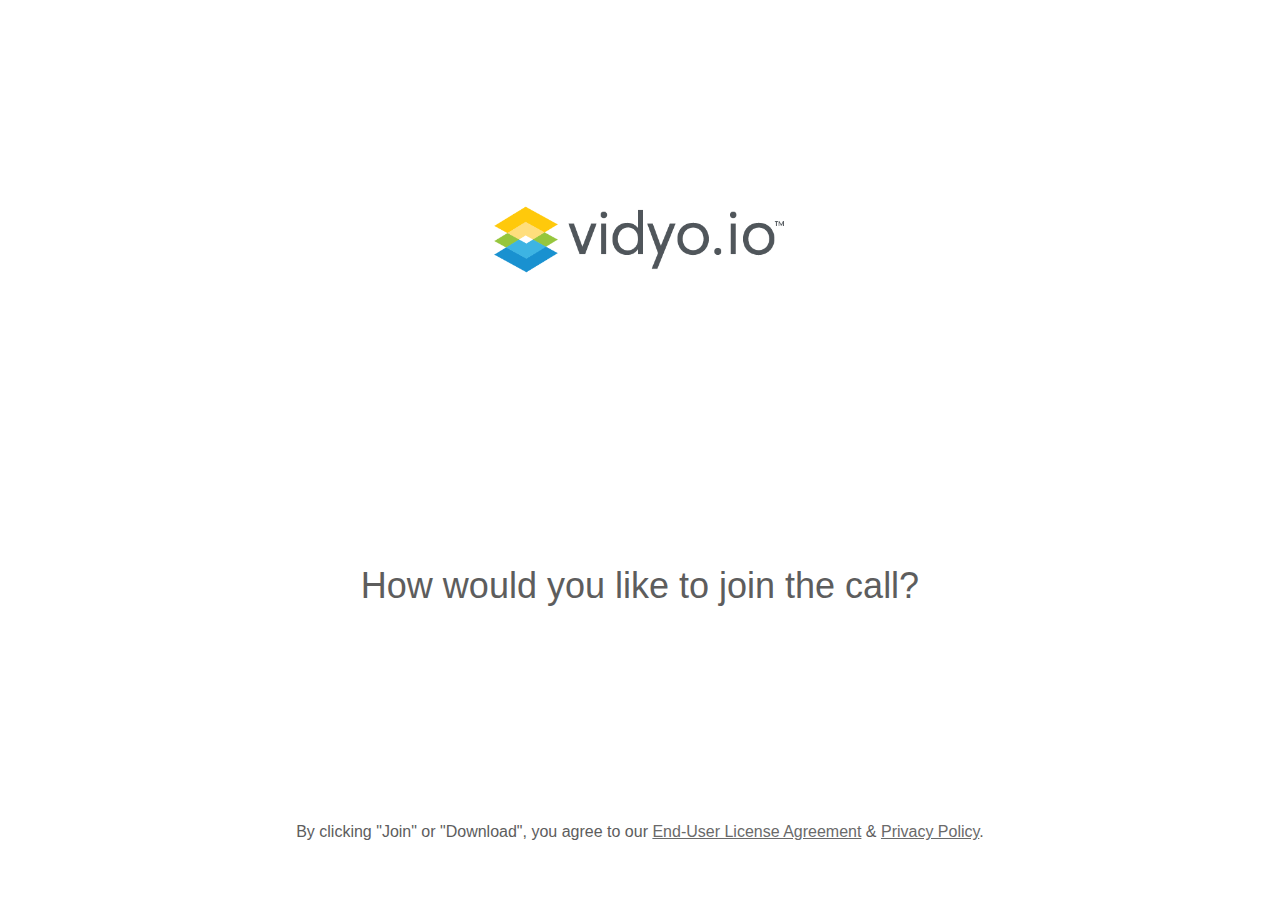
<file: hunter/index.html>
<!DOCTYPE html>
<html>
<head>
	<title>VidyoConnector</title>

	<meta name="viewport" content="width=device-width, initial-scale=1">
	<meta http-equiv="X-UA-Compatible" content="IE=edge" />
	<script>if (typeof module === 'object') {window.module = module; module = undefined;}</script>
	<script src="https://code.jquery.com/jquery-3.1.1.min.js" integrity="sha256-hVVnYaiADRTO2PzUGmuLJr8BLUSjGIZsDYGmIJLv2b8=" crossorigin="anonymous"></script>
	<script>if (window.module) module = window.module;</script>

	<!-- We've provide some simple styling to get you started. -->
	<link   href="VidyoConnector.css" rel="stylesheet" type="text/css" >
  <link href="VidyoTextChat.css" rel="stylesheet" type="text/css" >

	<!-- Here we load the application which knows how to
	invoke the VidyoConnector API. -->
	<script src="VidyoConnector.js"></script>
  <script src="VidyoTextChat.js"></script>
	<script type="text/javascript">
	function onVidyoClientLoaded(status) {
		console.log("Status: " + status.state + "Description: " + status.description);
		switch (status.state) {
			case "READY":    // The library is operating normally
				$("#connectionStatus").html("Ready to Connect");
				$("#helper").addClass("hidden");
				window.VC = new window.VidyoClientLib.VidyoClient('', () => {
          // After the VidyoClient is successfully initialized a global VC object will become available
          // All of the VidyoConnector gui and logic is implemented in VidyoConnector.js
          StartVidyoConnector(VC, window.VCUtils ? window.VCUtils.params.webrtc : 'true');
        });
				break;
			case "RETRYING": // The library operating is temporarily paused
				$("#connectionStatus").html("Temporarily unavailable retrying in " + status.nextTimeout/1000 + " seconds");
				break;
			case "FAILED":   // The library operating has stopped
				ShowFailed(status);
				$("#connectionStatus").html("Failed: " + status.description);
				break;
			case "FAILEDVERSION":   // The library operating has stopped
				UpdateHelperPaths(status);
				ShowFailedVersion(status);
				$("#connectionStatus").html("Failed: " + status.description);
				break;
			case "NOTAVAILABLE": // The library is not available
				UpdateHelperPaths(status);
				$("#connectionStatus").html(status.description);
				break;
		}
		return true; // Return true to reload the plugins if not available
	}
	function UpdateHelperPaths(status) {
		$("#helperPlugInDownload").attr("href", status.downloadPathPlugIn);
		$("#helperAppDownload").attr("href", status.downloadPathApp);
	}
	function ShowFailed(status) {
		var helperText = '';
		 // Display the error
		helperText += '<h2>An error occurred, please reload</h2>';
		helperText += '<p>' + status.description + '</p>';

		$("#helperText").html(helperText);
		$("#failedText").html(helperText);
		$("#failed").removeClass("hidden");
	}
	function ShowFailedVersion(status) {
		var helperText = '';
		 // Display the error
		helperText += '<h4>Please Download a new plugIn and restart the browser</h4>';
		helperText += '<p>' + status.description + '</p>';

		$("#helperText").html(helperText);
	}

	function loadVidyoClientLibrary(webrtc, plugin) {
		// If webrtc, then set webrtcLogLevel
		var webrtcLogLevel = "";
		if (webrtc) {
			// Set the WebRTC log level to either: 'info' (default), 'error', or 'none'
			webrtcLogLevel = '&webrtcLogLevel=info';
		}
		//We need to ensure we're loading the VidyoClient library and listening for the callback.
		var script = document.createElement('script');
		script.type = 'text/javascript';
		script.src = 'https://static.vidyo.io/latest/javascript/VidyoClient/VidyoClient.js?onload=onVidyoClientLoaded&webrtc=' + webrtc + '&plugin=' + plugin + webrtcLogLevel;
		document.getElementsByTagName('head')[0].appendChild(script);
	}

 	function loadNativeScipWebRTCVidyoClientLibrary() {
		// Assumes that this file is hosted in the Hookflash build environment
		// TODO: update path
		var script = document.createElement('script');
		script.type = 'text/javascript';
		script.src = '../latest_build/VidyoClient.js';
        script.onload = function() {
          onVidyoClientLoaded({ state: 'READY', description: 'Native SCIP + WebRTC' });
        };
		document.getElementsByTagName('head')[0].appendChild(script);
		var style = document.createElement('link');
		style.rel = 'stylesheet';
		style.type = 'text/css';
		style.href = '../latest_build/VidyoClient.css';
		document.getElementsByTagName('head')[0].appendChild(style);
	}

	function loadWebRTCControlPanel() {
        let style = document.createElement('link');
        style.rel = 'stylesheet';
        style.type = 'text/css';
        style.href = './WCtrlPanel.css';
        document.querySelector('head').appendChild(style);
        let script = document.createElement('script');
        script.type = 'text/javascript';
        script.src = './WCtrlPanel.js';
        document.querySelector('head').appendChild(script);
    }

	function joinViaBrowser() {
		$("#helperText").html("Loading...");
		$("#helperPicker").addClass("hidden");
		loadVidyoClientLibrary(true, false);
	}

	function joinViaPlugIn() {
		$("#helperText").html("Don't have the PlugIn?");
		$("#helperPicker").addClass("hidden");
		$("#helperPlugIn").removeClass("hidden");
		loadVidyoClientLibrary(false, true);
	}

	function joinViaElectron() {
		$("#helperText").html("Electron...");
		$("#helperPicker").addClass("hidden");
		loadVidyoClientLibrary(false, true);
	}

	function joinViaApp() {
		$("#helperText").html("Don't have the app?");
		$("#helperPicker").addClass("hidden");
		$("#helperApp").removeClass("hidden");
		var protocolHandlerLink = 'vidyoconnector://' + window.location.search;
		/* launch */
		$("#helperAppLoader").attr('src', protocolHandlerLink);
		loadVidyoClientLibrary(false, false);
	}

	function joinViaOtherApp() {
		$("#helperText").html("Don't have the app?");
		$("#helperPicker").addClass("hidden");
		$("#helperOtherApp").removeClass("hidden");
		var protocolHandlerLink = 'vidyoconnector://' + window.location.search;
		/* launch */
		$("#helperOtherAppLoader").attr('src', protocolHandlerLink);
		loadVidyoClientLibrary(false, false);
	}

 	function joinViaNativeScipWebRTCApp() {
		let alink = document.getElementById('joinBtn');
		let imgClickJoin = document.getElementById('imgClickJoin');
		alink.classList.add('not-active');
		alink.removeAttribute("href");
		imgClickJoin.removeAttribute("onclick");
		alink.innerHTML = '<div class="loader"></div>';
		loadNativeScipWebRTCVidyoClientLibrary();
		loadWebRTCControlPanel();
	}

	function loadHelperOptions() {
		var userAgent = navigator.userAgent || navigator.vendor || window.opera;
		// Opera 8.0+
		var isOpera = (userAgent.indexOf("Opera") || userAgent.indexOf('OPR')) != -1 ;
		// Firefox
		var isFirefox = userAgent.indexOf("Firefox") != -1;
		// Chrome 1+
		var isChrome = userAgent.indexOf("Chrome") != -1;
		// Safari
		var isSafari = !isChrome && userAgent.indexOf("Safari") != -1;
		// AppleWebKit
		var isAppleWebKit = !isSafari && !isChrome && userAgent.indexOf("AppleWebKit") != -1;
		// Internet Explorer 6-11
		var isIE = (userAgent.indexOf("MSIE") != -1 ) || (!!document.documentMode == true );
		// Edge 20+
		var isEdge = !isIE && !!window.StyleMedia;
		// Check if Mac
		var isMac = navigator.platform.indexOf('Mac') > -1;
		// Check if Windows
		var isWin = navigator.platform.indexOf('Win') > -1;
		// Check if Linux
		var isLinux = navigator.platform.indexOf('Linux') > -1;
		// Check if Android
		var isAndroid = userAgent.indexOf("android") > -1;

		if (!isMac && !isWin && !isLinux) {
			/* Mobile App*/
			if (isAndroid) {
				$("#joinViaApp").removeClass("hidden");
			} else {
				$("#joinViaOtherApp").removeClass("hidden");
			}
			if (isChrome || isSafari) {
				/* Supports WebRTC */
				$("#joinViaBrowser").removeClass("hidden");

				// Native Xmpp WebRTC client only supports Chrome and Safari currently
				$("#joinViaBrowserNativeXmppWebRTC").removeClass("hidden");
			}
		} else {
			/* Desktop App */
			$("#joinViaApp").removeClass("hidden");

			if (isChrome || isFirefox) {
				/* Supports WebRTC */
				$("#joinViaBrowser").removeClass("hidden");
			}

 			if (isChrome || isSafari || isFirefox) {
				// Native Xmpp WebRTC client only supports Chrome currently
				$("#joinViaBrowserNativeXmppWebRTC").removeClass("hidden");
			}

			if (isSafari || isFirefox || (isAppleWebKit && isMac) || (isIE && !isEdge)) {
				/* Supports Plugins */
				$("#joinViaPlugIn").removeClass("hidden");
			}
		}

		if(isSafari) {
		  $("#enableUnifiedPlanCbx").addClass('hidden');
      $("#windowSharesContainer").addClass('hidden');
      $("#monitorSharesContainer").addClass('hidden');
    } else {
      $("#windowSharesSafari").addClass('hidden');
      $("#monitorSharesSafari").addClass('hidden');
    }
	}

	// Runs when the page loads
	$(function() {
		var connectorType = getUrlParameterByName("connectorType");
		var isElectron = (typeof process === 'object') && process.versions && (process.versions.electron !== undefined);
		if (connectorType == "app") {
			joinViaApp();
		} else if (connectorType == "browser") {
			joinViaBrowser();
		} else if (connectorType == "plugin") {
			joinViaPlugIn();
		} else if (connectorType == "other") {
			joinViaOtherApp();
		} else {
			if (isElectron) {
				joinViaElectron();
			} else {
				loadHelperOptions();
			}
		}
	});

	</script>
</head>

<!-- We execute the VidyoConnectorApp library on page load
to hook up all of the events to elements. -->
<body id="vidyoConnector">
		<div id="log-popup">
				<!-- Modal content -->
				<div class="popup-content">
					<span class="close">&times;</span>
					<table id="log-table">
						<tr id="levels">
							<th>
								<label class="container">Enable all
									<input type="checkbox" value="all" id="enable-all">
									<span class="checkmark"></span>
								</label>
							</th>
						</tr>
					</table>
				</div>
			</div>
	<!-- This button toggles the visibility of the options. -->
	<button id="optionsVisibilityButton" title="Toggle Options" class="optionsVisibiliyButtonElements hideOptions hidden"></button>

	<div id="options" class="vidyo-hide-options">
		<img class="logo" src="Images/VidyoIcon.png"/>

		<form>
		<div id="optionsParameters">
		<p>
			<!-- The host of our backend service. -->
			<label>Host</label>
			<input type="text" id="host" value="forum360.platform.vidyo.io">
		</p>
		<p>
			<!-- The Hunter portal room's roomKey. -->
			<label>Room Key</label>
			<input type="text" id="roomKey" placeholder="room-key" value="FZiArmRyvD">
		</p>
		<p class="hidden">
			<!-- A token that is derived from the deveoper key assigned to your account which will allow access for this particular instance.
			The token will contain its expiration date and the user ID.
			For more information visit the developer section of http://vidyo.io -->
			<label>Token</label>
			<input type="text" id="token" placeholder="token" value="">
		</p>
		<p>
			<!-- This is the display name that other users will see.
			-->
			<label for="displayName">Display Name</label>
			<input id="displayName" type="text" placeholder="Display Name" value="webRTC Guest">
		</p>
		<p>
			<!-- This is the display name that other users will see.
			-->
			<label for="loggerURL">Logger Url</label>
			<input id="loggerURL" type="text" placeholder="Logger Url">
		</p>
		<p>
			<label for="roomPin">roomPin</label>
			<input id="roomPin" type="text" placeholder="roomPin" value="1234567">
		</p>
		<p class="hidden">
			<!-- This is the "room" or "space" to which you're connecting
			the user. Other users who join this same Resource will be able to see and hear each other.
			-->
			<label for="resourceId">Resource ID</label>
			<input id="resourceId" type="text" placeholder="Conference Reference" value="">
		</p>
		</div>
		<p>
			<!-- On page load, this input is filled with a list of all the available cameras on the user's system. -->
			<label for="cameras">Camera</label>
			<select id="cameras">
				<option value='0'>None</option>
			</select>
		</p>
		<p>
			<!-- On page load, this input is filled with a list of all the available microphones on the user's system. -->
			<label for="microphones">Microphone</label>
			<select id="microphones">
				<option value='0'>None</option>
			</select>
		</p>
		<p>
			<!-- On page load, this input is filled with a list of all the available microphones on the user's system. -->
			<label for="speakers">Speaker</label>
			<select id="speakers">
				<option value='0'>None</option>
			</select>
		</p>
		<p>
			<!-- On page load, this input is filled with a list of all the available cameras on the user's system. -->
			<label for="cameraShare">Camera Share</label>
			<select id="cameraShare">
				<option value='0'>None</option>
			</select>
		</p>
		<p id="monitorShareParagraph">
			<!-- On page load, this input is filled with a list of all the available monitor shares on the user's system. -->
			<label for="monitorShares">Monitor Share</label>
      <span id="monitorSharesContainer">
        <select id="monitorShares">
          <option value='0'>None</option>
        </select>
      </span>
      <span id="monitorSharesSafari" class="monitorSharesSafari"><button id="monitorSharesButtonNone">None</button></span>
		</p>
		<p>
			<!-- On page load, this input is filled with a list of all the available window shares on the user's system. -->
      <label for="windowShares">Window Share</label>
      <span id="windowSharesContainer">
        <select id="windowShares">
          <option value='0'>None</option>
        </select>
      </span>
      <span id="windowSharesSafari" class="windowSharesSafari"><button id="windowSharesButtonNone">None</button></span>
		</p>
		<p>
			<label for="extData">ExtData</label>
			<input id="extData" type="text" placeholder="ExtData">
		</p>
		<p>
			<label for="extDataType">ExtDataType</label>
			<input id="extDataType" type="text" placeholder="ExtDataType">
		</p>
		<fieldset id="advancedSettings" class="hiddenPermanent">
			<legend>Advanced Settings</legend>
			<p>
				<div id="showLogs">Show Log Levels</div>
			</p>
			<p>
				<label for="advanced-disableStats">Disable Stats (reconnect)</label>
				<input type="checkbox" id="advanced-disableStats">
			</p>
			<p>
				<label for="advanced-enableSimulcast">Enable Simulcast</label>
				<input type="checkbox" id="advanced-enableSimulcast">
			</p>
			<p>
				<label for="advanced-enableTransportCc">Enable Transport CC</label>
				<input type="checkbox" id="advanced-enableTransportCc">
			</p>
			<p id="enableUnifiedPlanCbx">
				<label for="advanced-enableUnifiedPlan">Enable UnifiedPlan</label>
				<input type="checkbox" id="advanced-enableUnifiedPlan">
			</p>
			<p>
				<label for="advanced-showStatisticsOverlay">Show Statistics Overlay</label>
				<input type="checkbox" id="advanced-showStatisticsOverlay">
			</p>
			<p>
				<label for="advanced-enableAudioOnlyMode">Enable Audio-Only mode</label>
				<input type="checkbox" id="advanced-enableAudioOnlyMode">
			</p>
			<p>
				<label for="advanced-enableAutoReconnect">Enable Auto-Reconnect</label>
				<input type="checkbox" id="advanced-enableAutoReconnect">
			</p>
			<p>
				<label for="advanced-maxReconnectAttempts">Max Reconnect Attempts</label>
				<input type="number" id="advanced-maxReconnectAttempts">
			</p>
			<p>
				<label for="advanced-reconnectBackoff">Reconnect Backoff</label>
				<input type="number" id="advanced-reconnectBackoff">
			</p>
			<p>
				<ul class="apiLogger">
					<li>
						<div>Enable API logging</div>
						<ul>
							<li>
								<p>
									<label for="advanced-loggingSimpleAPIMethods">Simple API logging</label>
									<input type="checkbox" id="advanced-loggingSimpleAPIMethods">
								</p>
							</li>
							<li>
								<p>
									<label for="advanced-loggingVidyoConnectorAPI">VidyoConnector API logging</label>
									<input type="checkbox" id="advanced-loggingVidyoConnectorAPI">
								</p>
							</li>
						</ul>
					</li>
				</ul>
			</p>
			<p>
				<label for="advanced-participantLimit">Participant Limit</label>
				<input type="number" id="advanced-participantLimit">
			</p>
		</fieldset>
		</form>
		<div id="messages">
			<!-- All Vidyo-related messages will be inserted into these spans. -->
			<span id="error"></span>
			<span id="message"></span>
		</div>
	</div>
	<!-- This is the div into which the Vidyo component will be inserted. -->
	<div id="renderer" class="rendererWithOptions pluginOverlay hidden rendererWithoutChat">
	</div>
	<div id="toolbarLeft" class="toolbar">
		<span id="participantStatus"></span>
	</div>
	<div id="toolbarCenter" class="toolbar">
		<div>
			<!-- This button toggles the camera privacy on or off. -->
			<div id="webcasting" title="Webcasting" class="toolbarButton"></div>
			<div id="recorder" title="Record Status" class="toolbarButton"></div>
			<button id="cameraButton" title="Camera Privacy" class="toolbarButton cameraOn tooltip"><span class="hidden tooltiptext"></span></button>

			<!-- This button joins and leaves the conference. -->
			<button id="joinLeaveButton" title="Join Conference" class="toolbarButton callStart"></button>

			<!-- This button mutes and unmutes the users' microphone. -->
			<button id="microphoneButton" title="Microphone Privacy" class="toolbarButton microphoneOn tooltip"><span class="hidden tooltiptext"></span></button>
			<!-- This button turns on/off the users' speaker. -->
			<button id="speakerButton" title="Speaker Privacy" class="toolbarButton speakerOn"></button>
      <!-- This button toggles the chat window. -->
      <button id="chatButton" title="Toggle Chat" class="notification toolbarButton chaticon">
        <span class="badge hidden" id="new-message-notification"></span>
      </button>
		</div>
	</div>
	<div id="toolbarRight" class="toolbar">
		<span id="connectionStatus">Initializing</span>
		<span id="clientVersion"></span>
	</div>
	<div id="helper">
		<table>
		<tr>
			<td><img class="logo" src="Images/VidyoIO-LogoHorizontal-Dark@2x.png"/></td>
		</tr>
		<tr>
			<td id="helperText">How would you like to join the call?</td>
		</tr>
		<tr id="helperPicker">
			<td >
				<table>
				<tr>
					<td id="joinViaBrowserNativeXmppWebRTC" class="hidden">
						<div class="helperHeader">
							<img src="Images/web.svg" onclick="javascript:joinViaNativeScipWebRTCApp()" id="imgClickJoin"/>
						</div>
						<ul>
							<li class="helperCheck"><img src="Images/checkmark.svg" />&nbsp;&nbsp; Join the call immediately
							</li>
							<li class="helperCheck"><img src="Images/checkmark.svg" />&nbsp;&nbsp; No downloads or installations
							</li>
							<li class="helperCheck"><img src="Images/checkmark.svg" />&nbsp;&nbsp; Best quality
							</li>
						</ul>
						<div class="helperFooter">
							<a href="javascript:joinViaNativeScipWebRTCApp()" id="joinBtn">Join via the browser</a>
						</div>
					</td>
					<td id="joinViaPlugIn" class="hidden">
						<div class="helperHeader">
							<img src="Images/download.svg" onclick="javascript:joinViaPlugIn()"/>
						</div>
						<ul>
							<li class="helperCheck"><img src="Images/checkmark.svg"/>&nbsp;&nbsp;
								Join meetings right from the browser
							</li>
							<li class="helperCheck"><img src="Images/checkmark.svg"/>&nbsp;&nbsp;
								Share seamlessly without extensions
							</li>
							<li class="helperCheck"><img src="Images/checkmark.svg"/>&nbsp;&nbsp;
								Best quality
							</li>
						</ul>
						<div class="helperFooter">
							<a href="javascript:joinViaPlugIn()">Join via the plugin</a>
						</div>
					</td>
					<td id="joinViaApp" class="hidden">
						<div class="helperHeader">
							<img src="Images/desktop.svg" onclick="javascript:joinViaApp()"/>
						</div>
						<ul>
							<li class="helperCheck"><img src="Images/checkmark.svg"/>&nbsp;&nbsp;
								Join meetings faster with fewer clicks
							</li>
							<li class="helperCheck"><img src="Images/checkmark.svg"/>&nbsp;&nbsp;
								Share seamlessly without extensions
							</li>
							<li class="helperCheck"><img src="Images/checkmark.svg"/>&nbsp;&nbsp;
								Best quality
							</li>
						</ul>
						<div class="helperFooter">
							<a href="javascript:joinViaApp()">Join via the app</a>
						</div>
                    </td>
					<td id="joinViaOtherApp" class="hidden">
						<div class="helperHeader">
							<img src="Images/download.svg" onclick="javascript:joinViaOtherApp()"/>
						</div>
						<ul>
							<li class="helperCheck"><img src="Images/checkmark.svg"/>&nbsp;&nbsp;
								Join from any device
							</li>
							<li class="helperCheck"><img src="Images/checkmark.svg"/>&nbsp;&nbsp;
								Best quality
							</li>
						</ul>
						<div class="helperFooter">
							<a href="javascript:joinViaOtherApp()">Join via the app</a>
						</div>
                    </td>
				</tr>
				</table>
			</td>
		</tr>
		<tr id="helperPlugIn" class="hidden">
			<td>
				<div class="helperHeader">
					<img src="Images/download.svg" onclick="javascript:joinViaBrowser()"/>
				</div>
				<ul>
					<li class="helperCheck"><img src="Images/checkmark.svg"/>&nbsp;&nbsp;
						Download and install it now
					</li>
					<li class="helperCheck"><img src="Images/checkmark.svg"/>&nbsp;&nbsp;
						The plugin will launch automatically once installed
					</li>
				</ul>
				<div class="helperFooter">
					<a id="helperPlugInDownload" href="">Download</a>
				</div>
			</td>
		</tr>
		<tr id="helperApp" class="hidden">
			<td>
				<div class="helperHeader">
					<img src="Images/download.svg" onclick="javascript:joinViaApp()"/>
				</div>
				<div><iframe id="helperAppLoader" src="" class="hidden"></iframe></div>
				<ul>
					<li class="helperCheck"><img src="Images/checkmark.svg"/>&nbsp;&nbsp;
						Download and install it now
					</li>
					<li class="helperCheck"><img src="Images/checkmark.svg"/>&nbsp;&nbsp;
						Launch once installed
					</li>
				</ul>
				<div class="helperFooter">
					<a id="helperAppDownload" href="">Download</a>
					<a href="javascript:joinViaApp()">Launch</a>
				</div>
			</td>
		</tr>
		<tr id="helperOtherApp" class="hidden">
			<td>
				<div class="helperHeader">
					<img src="Images/download.svg" onclick="javascript:joinViaOtherApp()"/>
				</div>
				<div><iframe id="helperOtherAppLoader" src="" class="hidden"></iframe></div>
				<ul>
					<li class="helperCheck"><img src="Images/checkmark.svg"/>&nbsp;&nbsp;
						Build and install from the SDK
					</li>
					<li class="helperCheck"><img src="Images/checkmark.svg"/>&nbsp;&nbsp;
						Launch once installed
					</li>
				</ul>
				<div class="helperFooter">
					<a href="javascript:joinViaOtherApp()">Launch</a>
				</div>
			</td>
		</tr>
		<tr>
			<td>
				<div id="downloadContainerLegal">
					By clicking &quot;Join&quot; or &quot;Download&quot;, you agree to our <a target="_blank" style="color: #6a6a6a;" href="http://www.vidyo.com/eula/">End-User License Agreement</a> & <a target="_blank" style="color: #6a6a6a;" href="http://www.vidyo.com/privacy-policy/">Privacy Policy</a>.
				</div>
        	</td>
		</tr>
		</table>
	</div>
	<div id="failed" class="hidden">
		<table>
		<tr>
			<td><img class="logo" src="Images/VidyoIcon.png"/></td>
		</tr>
		<tr>
			<td id="failedText">Error</td>
		</tr>
		</table>
	</div>
  <div class="chat-popup" id="myForm">
    <button id="chatTabButton" class="tablink">Chat</button>
    <button id="participantTabButton" class="tablink participantTabLink">Participants</button>
	<div class="tabcontent", id="participantTab">
      <table id="participantTable" class="ParticipantTable">
      </table>
    </div>
    <div class="tabcontent" id="chatTab">
      <div class="message-container" id="message-box">
      </div>
      <form onsubmit="return false;" id="messagingForm" class="form-container">
        <textarea placeholder="Type message.." name="msg" id="msg" required></textarea>
        <button type="submit" class="btn">Send</button>
      </form>
    </div>
  </div>
</body>
</html>
</file>
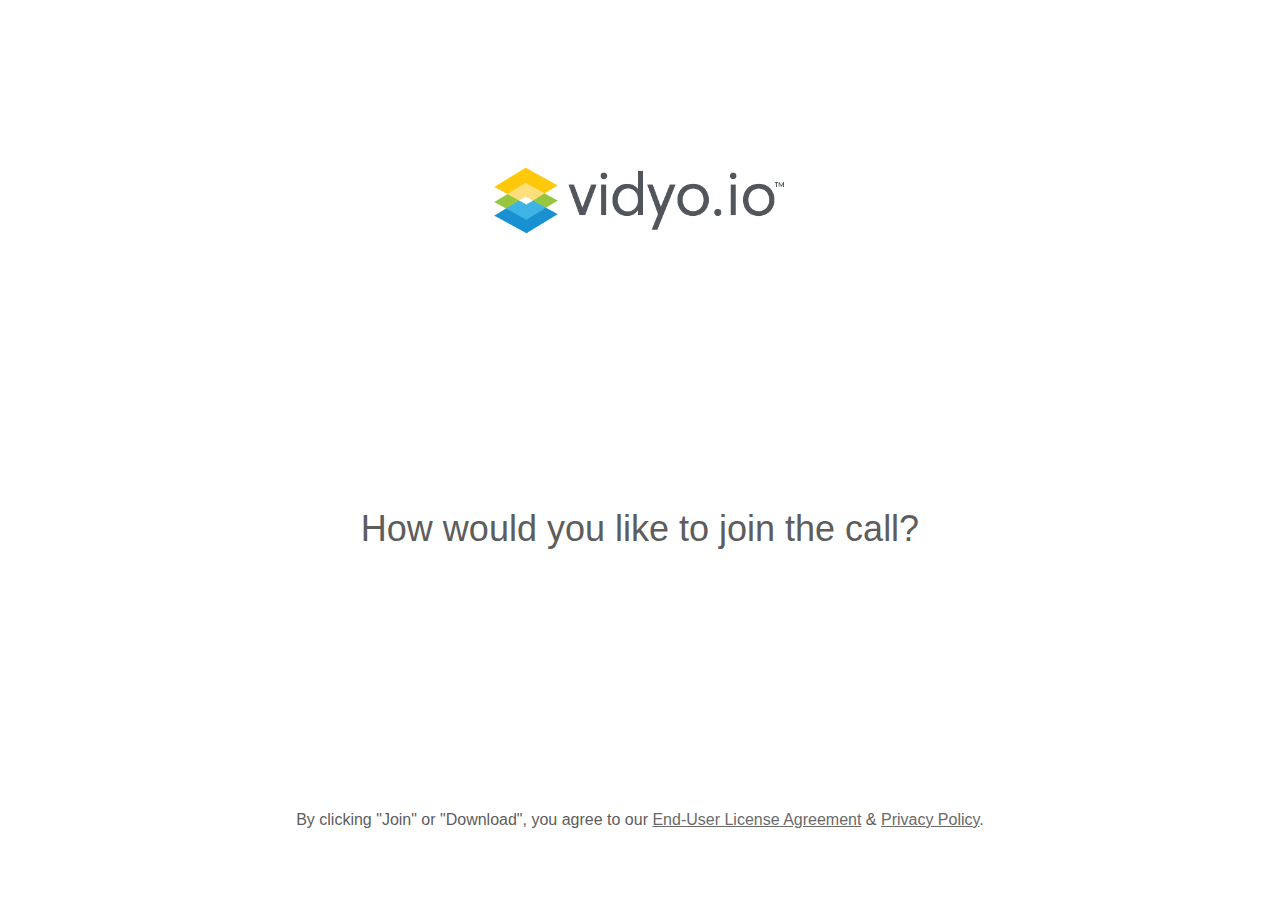
<file: hunter/customLayout.html>
<!DOCTYPE html>
<html>
<head>
	<title>VidyoConnectorCustomLayout</title>

	<meta name="viewport" content="width=device-width, initial-scale=1">
	<meta http-equiv="X-UA-Compatible" content="IE=edge" />
	<script>if (typeof module === 'object') {window.module = module; module = undefined;}</script>
	<script src="https://code.jquery.com/jquery-3.1.1.min.js" integrity="sha256-hVVnYaiADRTO2PzUGmuLJr8BLUSjGIZsDYGmIJLv2b8=" crossorigin="anonymous"></script>
	<script>if (window.module) module = window.module;</script>

	<!-- We've provide some simple styling to get you started. -->
	<link   href="VidyoConnectorCustomLayout.css" rel="stylesheet" type="text/css" >

	<!-- Here we load the application which knows how to
	invoke the VidyoConnector API. -->
	<script src="VidyoConnectorCustomLayout.js"></script>
	<script type="text/javascript">
	function onVidyoClientLoaded(status) {
		console.log("Status: " + status.state + "Description: " + status.description);
		switch (status.state) {
			case "READY":    // The library is operating normally
				$("#connectionStatus").html("Ready to Connect");
				$("#helper").addClass("hidden");
				// After the VidyoClient is successfully initialized a global VC object will become available
                // All of the VidyoConnector gui and logic is implemented in VidyoConnectorCustomLayout.js
                window.VC = new window.VidyoClientLib.VidyoClient('', () => {
                  // After the VidyoClient is successfully initialized a global VC object will become available
                  // All of the VidyoConnector gui and logic is implemented in VidyoConnector.js
                  StartVidyoConnector(VC, window.VCUtils ? window.VCUtils.params.webrtc : 'true');
                });
				break;
			case "RETRYING": // The library operating is temporarily paused
				$("#connectionStatus").html("Temporarily unavailable retrying in " + status.nextTimeout/1000 + " seconds");
				break;
			case "FAILED":   // The library operating has stopped
				ShowFailed(status);
				$("#connectionStatus").html("Failed: " + status.description);
				break;
			case "FAILEDVERSION":   // The library operating has stopped
				UpdateHelperPaths(status);
				ShowFailedVersion(status);
				$("#connectionStatus").html("Failed: " + status.description);
				break;
			case "NOTAVAILABLE": // The library is not available
				UpdateHelperPaths(status);
				$("#connectionStatus").html(status.description);
				break;
		}
		return true; // Return true to reload the plugins if not available
	}
	function UpdateHelperPaths(status) {
		$("#helperPlugInDownload").attr("href", status.downloadPathPlugIn);
		$("#helperAppDownload").attr("href", status.downloadPathApp);
	}
	function ShowFailed(status) {
		var helperText = '';
		 // Display the error
		helperText += '<h2>An error occurred, please reload</h2>';
		helperText += '<p>' + status.description + '</p>';

		$("#helperText").html(helperText);
		$("#failedText").html(helperText);
		$("#failed").removeClass("hidden");
	}
	function ShowFailedVersion(status) {
		var helperText = '';
		 // Display the error
		helperText += '<h4>Please Download a new plugIn and restart the browser</h4>';
		helperText += '<p>' + status.description + '</p>';

		$("#helperText").html(helperText);
	}

	function loadVidyoClientLibrary(webrtc, plugin) {
		// If webrtc, then set webrtcLogLevel
		var webrtcLogLevel = "";
		if (webrtc) {
			// Set the WebRTC log level to either: 'info' (default), 'error', or 'none'
			webrtcLogLevel = '&webrtcLogLevel=info';
		}

		//We need to ensure we're loading the VidyoClient library and listening for the callback.
		var script = document.createElement('script');
		script.type = 'text/javascript';
		script.src = 'https://static.vidyo.io/4.1.15.7/javascript/VidyoClient/VidyoClient.js?onload=onVidyoClientLoaded&webrtc=' + webrtc + '&plugin=' + plugin + webrtcLogLevel;
		document.getElementsByTagName('head')[0].appendChild(script);
	}

	function loadNativeXmppWebRTCVidyoClientLibrary() {
		// Assumes that this file is hosted in the Hookflash build environment
		// TODO: update path
		var script = document.createElement('script');
		script.type = 'text/javascript';
		script.src = '../latest_build/VidyoClient.js';
        script.onload = function() {
          onVidyoClientLoaded({ state: 'READY', description: 'Native XMPP + WebRTC' });
        };
		document.getElementsByTagName('head')[0].appendChild(script);
		var style = document.createElement('link');
		style.rel = 'stylesheet';
		style.type = 'text/css';
		style.href = '../latest_build/VidyoClient.css';
		document.getElementsByTagName('head')[0].appendChild(style);
	}

	function joinViaBrowser() {
		$("#helperText").html("Loading...");
		$("#helperPicker").addClass("hidden");
		loadVidyoClientLibrary(true, false);
	}

	function joinViaPlugIn() {
		$("#helperText").html("Don't have the PlugIn?");
		$("#helperPicker").addClass("hidden");
		$("#helperPlugIn").removeClass("hidden");
		loadVidyoClientLibrary(false, true);
	}

	function joinViaElectron() {
		$("#helperText").html("Electron...");
		$("#helperPicker").addClass("hidden");
		loadVidyoClientLibrary(false, true);
	}

	function joinViaApp() {
		$("#helperText").html("Don't have the app?");
		$("#helperPicker").addClass("hidden");
		$("#helperApp").removeClass("hidden");
		var protocolHandlerLink = 'vidyoconnector://' + window.location.search;
		/* launch */
		$("#helperAppLoader").attr('src', protocolHandlerLink);
		loadVidyoClientLibrary(false, false);
	}

	function joinViaOtherApp() {
		$("#helperText").html("Don't have the app?");
		$("#helperPicker").addClass("hidden");
		$("#helperOtherApp").removeClass("hidden");
		var protocolHandlerLink = 'vidyoconnector://' + window.location.search;
		/* launch */
		$("#helperOtherAppLoader").attr('src', protocolHandlerLink);
		loadVidyoClientLibrary(false, false);
	}

	function joinViaNativeXmppWebRTCApp() {
		loadNativeXmppWebRTCVidyoClientLibrary();
	}

	function loadHelperOptions() {
		var userAgent = navigator.userAgent || navigator.vendor || window.opera;

		// Opera 8.0+
		var isOpera = (userAgent.indexOf("Opera") || userAgent.indexOf('OPR')) != -1 ;
		// Firefox
		var isFirefox = userAgent.indexOf("Firefox") != -1;
		// Chrome 1+
		var isChrome = userAgent.indexOf("Chrome") != -1;
		// Safari
		var isSafari = !isChrome && userAgent.indexOf("Safari") != -1;
		// AppleWebKit
		var isAppleWebKit = !isSafari && !isChrome && userAgent.indexOf("AppleWebKit") != -1;
		// Internet Explorer 6-11
		var isIE = (userAgent.indexOf("MSIE") != -1 ) || (!!document.documentMode == true );
		// Edge 20+
		var isEdge = !isIE && !!window.StyleMedia;
		// Check if Mac
		var isMac = navigator.platform.indexOf('Mac') > -1;
		// Check if Windows
		var isWin = navigator.platform.indexOf('Win') > -1;
		// Check if Linux
		var isLinux = navigator.platform.indexOf('Linux') > -1;
		// Check if Android
		var isAndroid = userAgent.indexOf("android") > -1;

		if (!isMac && !isWin && !isLinux) {
			/* Mobile App*/
			if (isAndroid) {
				$("#joinViaApp").removeClass("hidden");
			} else {
				$("#joinViaOtherApp").removeClass("hidden");
			}
			if (isChrome || isSafari) {
				/* Supports WebRTC */
				$("#joinViaBrowser").removeClass("hidden");
				$("#joinViaBrowserNativeXmppWebRTC").removeClass("hidden");
			}
		} else {
			/* Desktop App */
			$("#joinViaApp").removeClass("hidden");

			if (isChrome || isFirefox) {
				/* Supports WebRTC */
				$("#joinViaBrowser").removeClass("hidden");
			}

			if (isChrome || isSafari || isFirefox) {
				$("#joinViaBrowserNativeXmppWebRTC").removeClass("hidden");
			}

			if (isSafari || isFirefox || (isAppleWebKit && isMac) || (isIE && !isEdge)) {
				/* Supports Plugins */
				$("#joinViaPlugIn").removeClass("hidden");
			}
		}

    if (isSafari) {
      $("#enableUnifiedPlanCbx").addClass('hidden');
      $("#windowSharesContainer").addClass('hidden');
      $("#monitorSharesContainer").addClass('hidden');
    } else {
      $("#windowSharesSafari").addClass('hidden');
      $("#monitorSharesSafari").addClass('hidden');
    }
	}
	// Runs when the page loads
	$(function() {
		var connectorType = getUrlParameterByName("connectorType");
		var isElectron = (typeof process === 'object') && process.versions && (process.versions.electron !== undefined);

		if (connectorType == "app") {
			joinViaApp();
		} else if (connectorType == "browser") {
			joinViaBrowser();
		} else if (connectorType == "plugin") {
			joinViaPlugIn();
		} else if (connectorType == "other") {
			joinViaOtherApp();
		} else {
			if (isElectron) {
				joinViaElectron();
			} else {
				loadHelperOptions();
			}
		}
	});
	</script>
</head>

<!-- We execute the VidyoConnectorApp library on page load
to hook up all of the events to elements. -->
<body id="vidyoConnector">
	<div id="log-popup">
		<!-- Modal content -->
		<div class="popup-content">
			<span class="close">&times;</span>
			<table id="log-table">
				<tr id="levels">
					<th>
						<label class="container">Enable all
							<input type="checkbox" value="all" id="enable-all">
							<span class="checkmark"></span>
						</label>
					</th>
				</tr>
			</table>
		</div>
	</div>
	<div id="options">
		<div class="options-header">
			<button id="optionsVisibilityButton" title="Toggle Options" class="options-visibiliy-button"></button>
		</div>
		<div class="options-content">
			<img class="logo" src="Images/VidyoIcon.png"/>

			<form>
			<div id="optionsParameters">
			<p>
				<!-- The host of our backend service. -->
				<label>Host</label>
				<input type="text" id="host" value="forum360.platform.vidyo.io">
			</p>
				<p>
					<!-- The Hunter portal room's roomKey. -->
					<label>Room Key</label>
					<input type="text" id="roomKey" placeholder="room-key" value="FZiArmRyvD">
				</p>
			<p class="hidden">
				<!-- A token that is derived from the deveoper key assigned to your account which will allow access for this particular instance.
				The token will contain its expiration date and the user ID.
				For more information visit the developer section of http://vidyo.io -->
				<label>Token</label>
				<input type="text" id="token" placeholder="token" value="">
			</p>
			<p>
				<!-- This is the display name that other users will see.
				-->
				<label for="displayName">Display Name</label>
				<input id="displayName" type="text" placeholder="Display Name" value="webRTC Guest">
			</p>
			<p>
				<!-- This is the display name that other users will see.
				-->
				<label for="loggerURL">Logger Url</label>
				<input id="loggerURL" type="text" placeholder="Logger Url">
			</p>
			<p>
				<label for="roomPin">roomPin</label>
				<input id="roomPin" type="text" placeholder="roomPin" value="1234567">
			</p>
			<p class="hidden">
				<!-- This is the "room" or "space" to which you're connecting
				the user. Other users who join this same Resource will be able to see and hear each other.
				-->
				<label for="resourceId">Resource ID</label>
				<input id="resourceId" type="text" placeholder="Conference Reference" value="demoRoom">
			</p>
			</div>
			<p>
				<!-- On page load, this input is filled with a list of all the available cameras on the user's system. -->
				<label for="cameras">Camera</label>
				<select id="cameras">
					<option value='0'>None</option>
				</select>
			</p>
			<p>
				<!-- On page load, this input is filled with a list of all the available microphones on the user's system. -->
				<label for="microphones">Microphone</label>
				<select id="microphones">
					<option value='0'>None</option>
				</select>
			</p>
			<p>
				<!-- On page load, this input is filled with a list of all the available microphones on the user's system. -->
				<label for="speakers">Speaker</label>
				<select id="speakers">
					<option value='0'>None</option>
				</select>
			</p>
			<p>
				<!-- On page load, this input is filled with a list of all the available cameras on the user's system. -->
				<label for="cameraShare">Camera Share</label>
				<select id="cameraShare">
					<option value='0'>None</option>
				</select>
			</p>
			<p id="monitorShareParagraph">
				<!-- On page load, this input is filled with a list of all the available monitor shares on the user's system. -->
				<label for="monitorShares">Monitor Share</label>
				<span id="monitorSharesContainer">
					<select id="monitorShares">
						<option value='0'>None</option>
					</select>
				</span>
				<span id="monitorSharesSafari" class="monitorSharesSafari"><button id="monitorSharesButtonNone">None</button></span>
			</p>
			<p>
				<!-- On page load, this input is filled with a list of all the available window shares on the user's system. -->
				<label for="windowShares">Window Share</label>
				<span id="windowSharesContainer">
					<select id="windowShares">
						<option value='0'>None</option>
					</select>
				</span>
				<span id="windowSharesSafari" class="windowSharesSafari"><button id="windowSharesButtonNone">None</button></span>
			</p>
			<p>
				<label for="extData">ExtData</label>
				<input id="extData" type="text" placeholder="ExtData">
			</p>
			<p>
				<label for="extDataType">ExtDataType</label>
				<input id="extDataType" type="text" placeholder="ExtDataType">
			</p>
			<fieldset id="advancedSettings" class="hiddenPermanent">
				<legend>Advanced Settings</legend>
				<p>
					<span id="showLogs">Show Log Levels</span>
				</p>
				<p>
					<label for="advanced-disableStats">Disable Stats (reconnect)</label>
					<input type="checkbox" id="advanced-disableStats">
				</p>
				<p>
					<label for="advanced-enableSimulcast">Enable Simulcast</label>
					<input type="checkbox" id="advanced-enableSimulcast">
				</p>
				<p>
					<label for="advanced-enableTransportCc">Enable Transport CC</label>
					<input type="checkbox" id="advanced-enableTransportCc">
				</p>
				<p id="enableUnifiedPlanCbx">
					<label for="advanced-enableUnifiedPlan">Enable UnifiedPlan</label>
					<input type="checkbox" id="advanced-enableUnifiedPlan">
				</p>
				<p>
					<label for="advanced-showStatisticsOverlay">Show Statistics Overlay</label>
					<input type="checkbox" id="advanced-showStatisticsOverlay">
				</p>
				<p>
					<label for="advanced-loggingXmppMessages">Enable logging of XMPP messages</label>
					<input type="checkbox" id="advanced-loggingXmppMessages">
				</p>
				<p>
					<ul class="apiLogger">
						<li>
							<div>Enable API logging</div>
							<ul>
								<li>
									<p>
										<label for="advanced-loggingSimpleAPIMethods">Simple API logging</label>
										<input type="checkbox" id="advanced-loggingSimpleAPIMethods">
									</p>
								</li>
								<li>
									<p>
										<label for="advanced-loggingVidyoConnectorAPI">VidyoConnector API logging</label>
										<input type="checkbox" id="advanced-loggingVidyoConnectorAPI">
									</p>
								</li>
							</ul>
						</li>
					</ul>
				</p>
				<p>
					<label for="advanced-participantLimit">Participant Limit</label>
					<input type="number" id="advanced-participantLimit">
				</p>
			</fieldset>
			</form>
			<div id="messages">
				<!-- All Vidyo-related messages will be inserted into these spans. -->
				<span id="error"></span>
				<span id="message"></span>
			</div>
		</div>
	</div>
	<section id="renderer-group" class="renderer-group">
		<!-- This is the div into which the Vidyo component will be inserted. -->
		<div id="renderer0" class="pluginOverlay"></div>
		<div id="renderer1" class="pluginOverlay"></div>
		<div id="renderer2" class="pluginOverlay"></div>
		<div id="renderer3" class="pluginOverlay"></div>
		<div id="renderer4" class="pluginOverlay"></div>
		<div id="renderer5" class="pluginOverlay"></div>
	</section>
	<div id="toolbarLeft" class="toolbar">
		<span id="participantStatus"></span>
	</div>
	<div id="toolbarCenter" class="toolbar">
		<!-- This button toggles the camera privacy on or off. -->
		<button id="cameraButton" title="Camera Privacy" class="toolbarButton cameraOn"></button>

		<!-- This button joins and leaves the conference. -->
		<button id="joinLeaveButton" title="Join Conference" class="toolbarButton callStart"></button>

		<!-- This button mutes and unmutes the users' microphone. -->
		<button id="microphoneButton" title="Microphone Privacy" class="toolbarButton microphoneOn"></button>
		<!-- This button turns on/off the users' speaker. -->
		<button id="speakerButton" title="Speaker Privacy" class="toolbarButton speakerOn"></button>
		<!--button id="move">Move Window to</button><input id="loc" type="number" value ="3"/>
		<button id="moveCam">Move camera to</button><input id="locCam" type="number" value ="0"/-->
	</div>
	<div id="toolbarRight" class="toolbar">
		<span id="connectionStatus">Initializing</span>
		<span id="clientVersion"></span>
	</div>
	<div id="helper">
		<table>
		<tr>
			<td><img class="logo" src="Images/VidyoIO-LogoHorizontal-Dark@2x.png"/></td>
		</tr>
		<tr>
			<td id="helperText">How would you like to join the call?</td>
		</tr>
		<tr id="helperPicker">
			<td >
				<table>
				<tr>
					<td id="joinViaBrowserNativeXmppWebRTC" class="hidden">
						<div class="helperHeader">
							<img src="Images/web.svg" onclick="javascript:joinViaNativeXmppWebRTCApp()"/>
						</div>
						<ul>
							<li class="helperCheck"><img src="Images/checkmark.svg"/>&nbsp;&nbsp;
								Join the call immediately
							</li>
							<li class="helperCheck"><img src="Images/checkmark.svg"/>&nbsp;&nbsp;
								No downloads or installations
							</li>
							<li class="helperCheck"><img src="Images/checkmark.svg"/>&nbsp;&nbsp;
								Best quality
							</li>
						</ul>
						<div class="helperFooter">
							<a href="javascript:joinViaNativeXmppWebRTCApp()">Join via the browser (new)</a>
						</div>
					</td>
					<td id="joinViaBrowser" class="hidden">
						<div class="helperHeader">
							<img src="Images/web.svg" onclick="javascript:joinViaBrowser()"/>
						</div>
						<ul>
							<li class="helperCheck"><img src="Images/checkmark.svg"/>&nbsp;&nbsp;
								Join the call immediately
							</li>
							<li class="helperCheck"><img src="Images/checkmark.svg"/>&nbsp;&nbsp;
								No downloads or installations
							</li>
							<li class="helperCheck"><img src="Images/checkmark.svg"/>&nbsp;&nbsp;
								Good quality
							</li>
						</ul>
						<div class="helperFooter">
							<a href="javascript:joinViaBrowser()">Join via the browser</a>
						</div>
					</td>
					<td id="joinViaPlugIn" class="hidden">
						<div class="helperHeader">
							<img src="Images/download.svg" onclick="javascript:joinViaPlugIn()"/>
						</div>
						<ul>
							<li class="helperCheck"><img src="Images/checkmark.svg"/>&nbsp;&nbsp;
								Join meetings right from the browser
							</li>
							<li class="helperCheck"><img src="Images/checkmark.svg"/>&nbsp;&nbsp;
								Share seamlessly without extensions
							</li>
							<li class="helperCheck"><img src="Images/checkmark.svg"/>&nbsp;&nbsp;
								Best quality
							</li>
						</ul>
						<div class="helperFooter">
							<a href="javascript:joinViaPlugIn()">Join via the plugin</a>
						</div>
					</td>
					<td id="joinViaApp" class="hidden">
						<div class="helperHeader">
							<img src="Images/desktop.svg" onclick="javascript:joinViaApp()"/>
						</div>
						<ul>
							<li class="helperCheck"><img src="Images/checkmark.svg"/>&nbsp;&nbsp;
								Join meetings faster with fewer clicks
							</li>
							<li class="helperCheck"><img src="Images/checkmark.svg"/>&nbsp;&nbsp;
								Share seamlessly without extensions
							</li>
							<li class="helperCheck"><img src="Images/checkmark.svg"/>&nbsp;&nbsp;
								Best quality
							</li>
						</ul>
						<div class="helperFooter">
							<a href="javascript:joinViaApp()">Join via the app</a>
						</div>
										</td>
					<td id="joinViaOtherApp" class="hidden">
						<div class="helperHeader">
							<img src="Images/download.svg" onclick="javascript:joinViaOtherApp()"/>
						</div>
						<ul>
							<li class="helperCheck"><img src="Images/checkmark.svg"/>&nbsp;&nbsp;
								Join from any device
							</li>
							<li class="helperCheck"><img src="Images/checkmark.svg"/>&nbsp;&nbsp;
								Best quality
							</li>
						</ul>
						<div class="helperFooter">
							<a href="javascript:joinViaOtherApp()">Join via the app</a>
						</div>
										</td>
				</tr>
				</table>
			</td>
		</tr>
		<tr id="helperPlugIn" class="hidden">
			<td>
				<div class="helperHeader">
					<img src="Images/download.svg" onclick="javascript:joinViaBrowser()"/>
				</div>
				<ul>
					<li class="helperCheck"><img src="Images/checkmark.svg"/>&nbsp;&nbsp;
						Download and install it now
					</li>
					<li class="helperCheck"><img src="Images/checkmark.svg"/>&nbsp;&nbsp;
						The plugin will launch automatically once installed
					</li>
				</ul>
				<div class="helperFooter">
					<a id="helperPlugInDownload" href="">Download</a>
				</div>
			</td>
		</tr>
		<tr id="helperApp" class="hidden">
			<td>
				<div class="helperHeader">
					<img src="Images/download.svg" onclick="javascript:joinViaApp()"/>
				</div>
				<div><iframe id="helperAppLoader" src="" class="hidden"></iframe></div>
				<ul>
					<li class="helperCheck"><img src="Images/checkmark.svg"/>&nbsp;&nbsp;
						Download and install it now
					</li>
					<li class="helperCheck"><img src="Images/checkmark.svg"/>&nbsp;&nbsp;
						Launch once installed
					</li>
				</ul>
				<div class="helperFooter">
					<a id="helperAppDownload" href="">Download</a>
					<a href="javascript:joinViaApp()">Launch</a>
				</div>
			</td>
		</tr>
		<tr id="helperOtherApp" class="hidden">
			<td>
				<div class="helperHeader">
					<img src="Images/download.svg" onclick="javascript:joinViaOtherApp()"/>
				</div>
				<div><iframe id="helperOtherAppLoader" src="" class="hidden"></iframe></div>
				<ul>
					<li class="helperCheck"><img src="Images/checkmark.svg"/>&nbsp;&nbsp;
						Build and install from the SDK
					</li>
					<li class="helperCheck"><img src="Images/checkmark.svg"/>&nbsp;&nbsp;
						Launch once installed
					</li>
				</ul>
				<div class="helperFooter">
					<a href="javascript:joinViaOtherApp()">Launch</a>
				</div>
			</td>
		</tr>
		<tr>
			<td>
				<div id="downloadContainerLegal">
					By clicking &quot;Join&quot; or &quot;Download&quot;, you agree to our <a target="_blank" style="color: #6a6a6a;" href="http://www.vidyo.com/eula/">End-User License Agreement</a> & <a target="_blank" style="color: #6a6a6a;" href="http://www.vidyo.com/privacy-policy/">Privacy Policy</a>.
				</div>
					</td>
		</tr>
		</table>
	</div>
	<div id="failed" class="hidden">
		<table>
		<tr>
			<td><img class="logo" src="Images/VidyoIcon.png"/></td>
		</tr>
		<tr>
			<td id="failedText">Error</td>
		</tr>
		</table>
	</div>
</body>
</html>
</file>
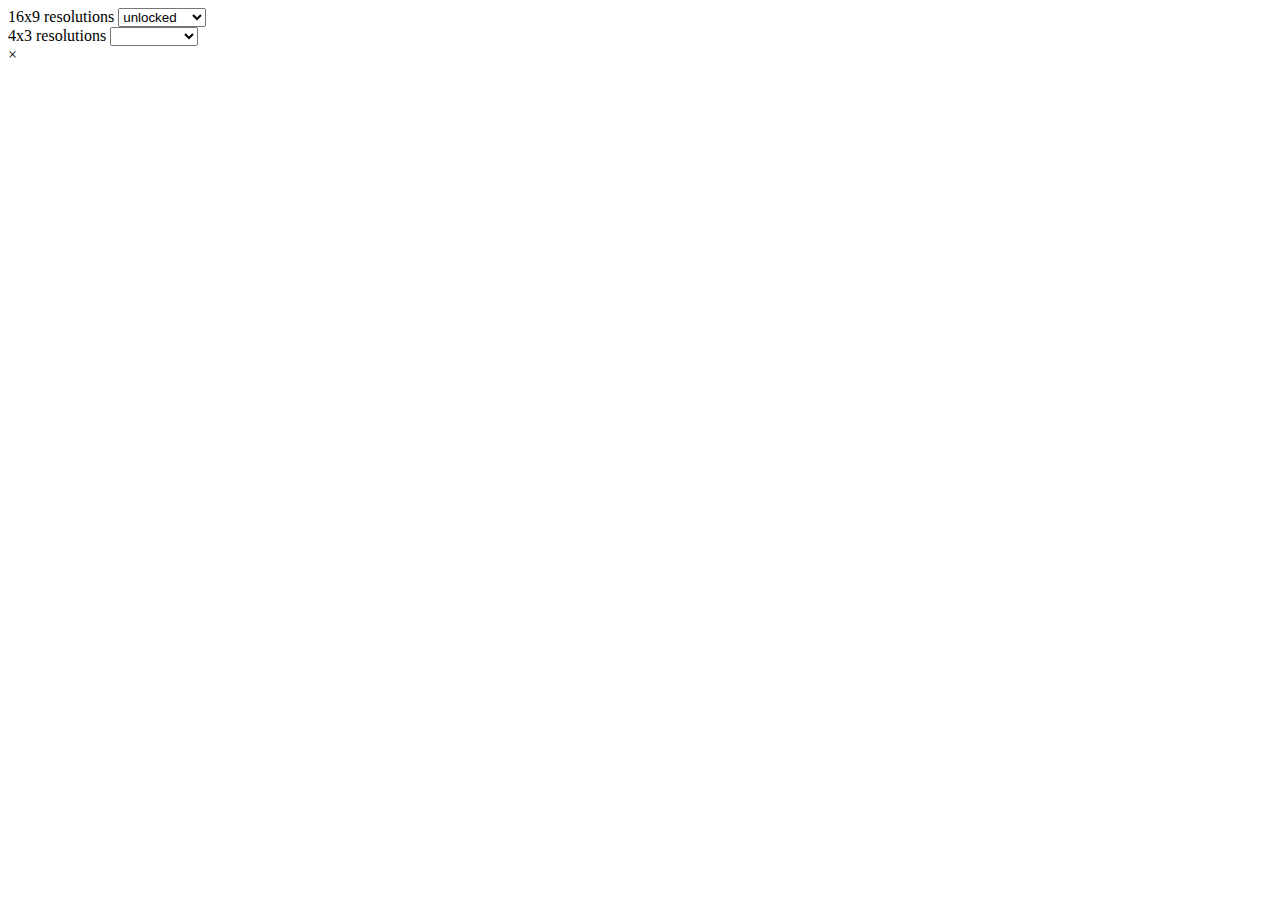
<file: hunter/WCtrlPanel.html>
<!DOCTYPE html>
<html lang="en">
<head>
    <meta charset="UTF-8">
    <title>WebRTC Control Panel</title>
</head>
<body>
<!-- 4:3 aspect ratio resolutions: -->
<!-- 160x120, 320x240, 640x480, 800x600, 960x720, 1024x768, 1280x960, 1400x1050, 1440x1080 , 1600x1200, 1856x1392, 1920x1440, 2048x1536 -->
<!-- 6:9 aspect ratio resolutions:  -->
<!-- 160x90, 320x180, 640x360, 1024x576, 1152x648, 1280x720, 1366x768, 1600x900, 1920x1080, 2560x1440, 3840x2160 -->
<div id="webrtc_ctrl_panel" class="hiddenPanel">
  <div class="section">
    <label for="std_resolutions_4x3">16x9 resolutions</label>
    <select id="std_resolutions_16x9" class="std_resolutions_selector">
      <option value="80x45">80x45</option>
      <option value="160x90">160x90</option>
      <option value="320x180">320x180</option>
      <option value="640x360">640x360</option>
      <option value="1024x576">1024x576</option>
      <option value="1152x648">1152x648</option>
      <option value="1280x720">1280x720</option>
      <option value="1366x768">1366x768</option>
      <option value="1600x900">1600x900</option>
      <option value="1920x1080">1920x1080</option>
      <option value="2560x1440">2560x1440</option>
      <option value="3840x2160">3840x2160</option>
      <option value="unlocked" selected>unlocked</option>
    </select>
  </div>
  <div class="section">
    <label for="std_resolutions_4x3">4x3 resolutions</label>
    <select id="std_resolutions_4x3" class="std_resolutions_selector">
      <option value="none" selected></option>
      <option value="80x60">80x60</option>
      <option value="160x120">160x120</option>
      <option value="320x240">320x240</option>
      <option value="640x480">640x480</option>
      <option value="800x600">800x600</option>
      <option value="960x720">960x720</option>
      <option value="1024x768">1024x768</option>
      <option value="1280x960">1280x960</option>
      <option value="1400x1050">1400x1050</option>
      <option value="1440x1080">1440x1080</option>
      <option value="1600x1200">1600x1200</option>
      <option value="1856x1392">1856x1392</option>
      <option value="1920x1440">1920x1440</option>
      <option value="2048x1536">2048x1536</option>
      <option value="unlocked">unlocked</option>
    </select>
  </div>
  <div id="webrtc_ctrl_panel_close">×</div>
</div>
</body>
</html>
</file>
<file: hunter/VidyoConnector.css>
* {
	margin:       0;
	padding:      0;
}
html, body {
	width:        100%;
	height:       100%;
	font-family: 'robotolight', 'Open Sans', 'Helvetica', 'Arial', sans-serif;
}
#vidyoConnectorApp {
}
#options {
	position:     absolute;
	top:          0px;
	left:         0px;
	bottom:       60px;
	width:    350px;
	text-align: center;
	z-index: 99;
	overflow-y: auto;
	overflow-x: hidden;
	transition: width 0.5s;
	-moz-transition: width 0.5s;
	-webkit-transition: width 0.5s;
	white-space: nowrap;
}
#options.vidyo-hide-options {
	width: 0;
}
#options #advancedSettings {
	width: 80%;
	margin: 2em auto 2em auto;
	padding-right: 1em;
}
#options #advancedSettings p {
	text-align: right;
}
#options #advancedSettings input,
#options #advancedSettings label {
	width: auto;
}
#options #advancedSettings input {
	max-width: 50%;
}
#options #advancedSettings input[type='number'] {
	width: 4em;
}
#optionsVisibilityButton {
	position: absolute;
	z-index: 100;
	transition: left 0.5s;
	-moz-transition: left 0.5s;
	-webkit-transition: left 0.5s;
}
#renderer {
	position:     absolute;
	top:          0px;
	right:        0px;
	bottom:       60px;
	z-index: 99;
	transition: left 0.5s;
	-moz-transition: left 0.5s;
	-webkit-transition: left 0.5s;
}
#helper {
	position:     absolute;
	top:          0px;
	left:         0px;
	width:        100%;
	height:       100%;
	background:   white;
	color:        #5d5d5d;
	font-weight:  300;
}
#helper table {
	max-width: 1200px;
	height: 100%;
	margin: auto;
}
#helper td {
	vertical-align: middle;
	text-align:     center;
	width:          800px;
	padding:        10px;
}
#helper img {
	vertical-align: middle;
}
.helperCheck {
	vertical-align: middle;
	text-align:		left;
	padding: 		10px;
}
.helperHeader, .helperFooter {
	padding:        30px 0px;
}
#helperText {
	font-size:  36px;
}
#helperText p {
	font-size:  16px;
}

.helperFooter a {
	font-size: 18px;
	text-align: center;
	text-decoration: none;
	background-color: #83C36D;
	display: inline-block;
	padding: 14px 0px 14px 0px;
	color: white;
	font-weight: normal;
	width: 200px;
	margin: auto;
	border-radius: 5px;
}
#helper ul {
	display:         inline-block;
	list-style-type: none;
}

.toolbar {
	position:          absolute;
	bottom:            0px;
	height:            60px;
	text-align:        center;
	background-color:  rgb(19, 38, 58);
	width: 30%;
}
#toolbarLeft {
	left:               0%;
}
#toolbarRight {
	right:              0%;
}
#toolbarCenter {
	left:              30%;
	width:             40%;
}
#toolbarCenter > div {
	display: flex;
	max-width: 400px;
	justify-content: space-between;
	margin: 0 auto;
}

.rendererWithOptions {
	left:         350px;
}
.rendererFullScreen {
	left:         0px;
}
.rendererFullScreenPermanent {
	left:         0px;
}
.rendererWithChat{
  right: 300px !important;
}
.rendererWithoutChat{
  right: 0px;
}
.hidden {
	display:      none !important;
}
.hiddenPermanent {
	display:      none;
}
#error {
	color:        red;
	font-size:    50%;
}
#message {
	font-size:    50%;
}
#participantStatus {
	color:        white;
	line-height:  60px;
	margin:       0px 10px;
	position:     absolute;
	left:         0px;
}
#connectionStatus {
	color:        white;
	line-height:  20px;
	margin:       0px 10px;
	position:     absolute;
	right:        0px;
	bottom:       10px;
}
#clientVersion {
	color:        white;
	line-height:  10px;
	margin:       0px 10px;
	position:     absolute;
	right:        0px;
	bottom:       3px;
	font-size:    75%;
}
#options form  { }
#options p     { text-align: left; }
#options label { display: inline-block; width:105px; margin: 5px; padding: 4px; text-align: right; }
#options input { display: inline-block; width:183px; margin: 5px; padding: 4px; }
#options select{ display: inline-block; width:195px; margin: 5px; padding: 4px; }

#monitorSharesSafari,
#windowSharesSafari {
  display: inline-block;
}

#monitorSharesSafari button,
#windowSharesSafari button{
  margin: 5px;
  padding: 3px;
}

.logo {
	margin:      20px;
	width:       300px;
}
.optionsVisibiliyButtonElements {
	width:       30px;
	height:      30px;
	background-repeat:   no-repeat;
	background-position: center;
	background-color:    rgb(255, 255, 255);
	border:              0;
}
.toolbarButton        {
	width:               100px;
	height:              60px;
	background-size:     32px auto;
	background-repeat:   no-repeat;
	background-position: center;
	background-color:    rgb(19, 38, 58);
	border:              0;
}

.recorderOn      { background-image: url(Images/icon_record.png); }
.recorderPaused  { background-image: url(Images/pause.png); }
.webcastingOn  { background-image: url(Images/icon_webcast.png); }
.cameraOn      { background-image: url(Images/cameraOn.png); }
.cameraOff     { background-image: url(Images/cameraOff.png); }
.microphoneOn  { background-image: url(Images/microphoneOn.png); }
.microphoneOff { background-image: url(Images/microphoneOff.png); }
.speakerOn     { background-image: url(Images/speakerOn.png); }
.speakerOff    { background-image: url(Images/speakerOff.png); }
.callStart     { background-image: url(Images/callStart.png); }
.callEnd       { background-image: url(Images/callEnd.png); }
.chaticon      { background-image: url(Images/chat.png); }
.showOptions   {
	background-image: url(Images/showOptions.png);
	background-size:  30px auto;
	left: 0px;
}
.hideOptions   {
	background-image: url(Images/hideOptions.png);
	background-size:  15px auto;
	left: 315px;
}

/* Renderer Layout CSS */
.pluginOverlay .videoContainer .frame video {
	background-image: url(Images/default_profile.svg);
	background-repeat: no-repeat;
	background-position: center;
	background-size: 33%;
}

.apiLogger			{ margin-left: 5%; }
.apiLogger li ul		{ width: 76%; }
.apiLogger li:hover		{ background-color: rgb(195, 200, 209); }
.apiLogger ul li:hover		{ background-color: rgb(233, 233, 233); }
.apiLogger, .apiLogger ul	{ list-style-type: none; }
.apiLogger ul{
	display:		none;
	background-color:	white;
	position:		absolute;
}
.apiLogger li:hover ul {
	display:		block;
	box-shadow:		inset 0px 0px 1px 1px rgb(233, 233, 233);
}
.apiLogger li div {
	display:		block;
	padding:		6px;
	text-align:		right;
}
.apiLogger li div:after {
	content:		"▼";
	color:			rgb(200, 200, 200);
	margin:			0px -2px 0px 15px;
}
#logLevels select {
	width: 150px;
}


/* The Modal (background) */
#log-popup {
    display: none; /* Hidden by default */
    position: fixed; /* Stay in place */
    z-index: calc(var(--max-z-index) - 1);
    padding-top: 100px; /* Location of the box */
    left: 0;
    top: 0;
    width: 100%; /* Full width */
    height: 100%; /* Full height */
    overflow: auto; /* Enable scroll if needed */
    background-color: rgb(0,0,0); /* Fallback color */
    background-color: rgba(0,0,0,0.4); /* Black w/ opacity */
}

/* Modal Content */
.popup-content {
	display: table;
    background-color: #fefefe;
    margin: auto;
    padding: 20px;
    border: 1px solid #888;
    width: 50%;
}

/* The Close Button */
.close {
    color: #aaaaaa;
    float: right;
    font-size: 28px;
    font-weight: bold;
}

.close:hover,
.close:focus {
    color: #000;
    text-decoration: none;
    cursor: pointer;
}
#log-table th {
	padding: 15px 0 15px 0;
}
#log-table {
	margin:0 auto;
}
#log-table td {
	padding: 15px;
	/* text-align: center; */
}

#log-table tr>td:first-child {
	font-weight: bold;
}
#showLogs {
	cursor: pointer;
	padding-right: 5px;
	text-align: right;
}
#showLogs:after {
	content: "\2630";
	margin-left: 15px;
}
.container {
    position: relative;
    padding-left: 35px;
    cursor: pointer;
    font-size: 22px;
    user-select: none;
}

/* Hide the browser's default checkbox */
.container input {
    position: absolute;
    opacity: 0;
    cursor: pointer;
}

/* Create a custom checkbox */
.checkmark {
    position: absolute;
    top: 0;
    left: 0;
    height: 25px;
    width: 25px;
    background-color: #eee;
}

/* On mouse-over, add a grey background color */
.container:hover input ~ .checkmark {
    background-color: #ccc;
}

/* When the checkbox is checked, add a blue background */
.container input:checked ~ .checkmark {
    background-color: #2196F3;
}

/* Create the checkmark/indicator (hidden when not checked) */
.checkmark:after {
    content: "";
    position: absolute;
    display: none;
}

/* Show the checkmark when checked */
.container input:checked ~ .checkmark:after {
    display: block;
}

/* Style the checkmark/indicator */
.container .checkmark:after {
    left: 9px;
    top: 5px;
    width: 5px;
    height: 10px;
    border: solid white;
    border-width: 0 3px 3px 0;
    -webkit-transform: rotate(45deg);
    -ms-transform: rotate(45deg);
    transform: rotate(45deg);
}
th {
	text-transform: capitalize;
}
th:first-child {
	text-align: left;
    padding-left: 15px !important;
}

.not-active {
	pointer-events: none;
	cursor: default;
}

.loader {
	border: 5px solid #f3f3f3;
	border-radius: 50%;
	border-top: 5px solid #3498db;
	width: 22px;
	height: 22px;
	margin:auto;
	-webkit-animation: spin 2s linear infinite; /* Safari */
	animation: spin 2s linear infinite;
  }

  /* Safari */
  @-webkit-keyframes spin {
	0% { -webkit-transform: rotate(0deg); }
	100% { -webkit-transform: rotate(360deg); }
  }

  @keyframes spin {
	0% { transform: rotate(0deg); }
	100% { transform: rotate(360deg); }
  }

.tooltip {
  position: relative;
  display: inline-block;
  border-bottom: 1px dotted black;
}

.nodrop {
  cursor: no-drop;
}

.tooltip .tooltiptext {
  visibility: hidden;
  width: 150px;
  background-color: black;
  color: #fff;
  text-align: center;
  border-radius: 6px;
  padding: 5px 0;
  position: absolute;
  bottom: 115%;
  left: 50%;
  margin-left: -75px;
  z-index: 100;
}

.tooltip .tooltiptext::after {
  content: "";
  position: absolute;
  top: 100%;
  left: 50%;
  margin-left: -5px;
  border-width: 5px;
  border-style: solid;
  border-color: black transparent transparent transparent;
}

.tooltipvisible {
  visibility: visible !important;
}
.tooltip:hover .tooltiptext {
  visibility: visible;
}


@media only screen and (max-device-width: 500px) {
	#connectionStatus {
		font-size: x-small;
		margin-bottom: 20px;
		width: 50%;
		line-height: 10px;
	}
	#clientVersion {
		font-size: x-small;
		margin: 10px 10px;
	}
	.toolbar {
		width: 25%;
	}
	#toolbarCenter {
		left: 25%;
		width: 50%;
	}
	#webrtc_ctrl_panel{
		height:auto !important;
	}
	#webrtc_ctrl_panel .section {
		display: block !important;
		width: 100%  !important;
	}
	.helperFooter a {
		width: 100%  !important;
	}
  }
</file>
<file: hunter/VidyoTextChat.css>
/* ChatMessaging */
/* Button used to open the chat form - fixed at the bottom of the page */
/* body {font-family: Arial, Helvetica, sans-serif;} */
/* * {box-sizing: border-box;}

/* Button used to open the chat form - fixed at the bottom of the page */
.open-button {
	background-color: #555;
	color: white;
	padding: 16px 20px;
	border: none;
	cursor: pointer;
	opacity: 0.8;
	position: fixed;
	bottom: 60px;
	right: 0;
	width: 140px;
	z-index: 99;
}

/* The popup chat - hidden by default */
.chat-popup {
	display: none;
	position: fixed;
	bottom: 60px;
	right: 0;
  /* border: 3px solid #f1f1f1; */
	height: auto;
	width: 310px;
	background-color: white;
	z-index: 99;
	top: 0;
}

/* Add styles to the form container */
.form-container {
	background-color: white;
	padding: 5px;
}

/* Full-width textarea */
.form-container textarea {
	width: 280px;
	height: 50px;
	padding: 16px 20px;
	margin: 5px;
	border: none;
	background: #f1f1f1;
	resize: none;
	align-content: center;
	box-sizing: border-box;
}

/* When the textarea gets focus, do something */
.form-container textarea:focus {
	background-color: #ddd;
	outline: none;
}

/* Set a style for the submit/send button */
.form-container .btn {
	background-color: #4CAF50;
	height: 60px;
	color: white;
	border: none;
	cursor: pointer;
	width: 280px;
	margin: 5px;
	opacity: 0.8;
	bottom: 0px;
}
.message-container{
	overflow-y: scroll;
}
.talktext{
	padding: 1em;
	text-align: left;
	line-height: 1.5em;
	word-break: break-all;
}
.headertext{
	padding: .25em 24px;
	text-align: center;
	line-height: 1.5em;
	font-size: 10px;
	display: grid;
	grid-template-columns: 1fr auto;
}
.headertext .participant-name {
  text-overflow: ellipsis;
	white-space: nowrap;
	overflow: hidden;
}
.talk-bubble {
	margin-top: 10px;
	margin-bottom: 10px;
	display: inline-block;
	position: relative;
	width: 80%;
	height: auto;
	margin-left: 10%;
	margin-right: 10%;
	text-align: center;
}
.other_talk{
	background-color: #EAEAEA;
	color: black;
}
.self_talk{
	background-color: #0078FE;
	color: white;
}
/* Right triangle placed top right flush. */
.tri-right.border.right-top:before {
	content: ' ';
	position: absolute;
	width: 0;
	height: 0;
	left: auto;
	right: -40px;
	top: -8px;
	bottom: auto;
	border: 32px solid;
	border-color: #666 transparent transparent transparent;
}
.tri-right.right-top:after{
	content: ' ';
	position: absolute;
	width: 0;
	height: 0;
	left: auto;
	right: -15px;
	top: 0px;
	bottom: auto;
	border: 20px solid;
	border-color: #0078FE transparent transparent transparent;
}
.tri-right.border.left-top:before {
	content: ' ';
	position: absolute;
	width: 0;
	height: 0;
	left: -40px;
	right: auto;
	top: -8px;
	bottom: auto;
	border: 32px solid;
	border-color: #666 transparent transparent transparent;
}
.tri-right.left-top:after{
	content: ' ';
	position: absolute;
	width: 0;
	height: 0;
	left: -17px;
	right: auto;
	top: 0px;
	bottom: auto;
	border: 22px solid;
	border-color: #EAEAEA transparent transparent transparent;
}
.round{
	border-radius: 30px;
	-webkit-border-radius: 30px;
	-moz-border-radius: 30px;
}
.form-container .btn:hover, .open-button:hover {
	opacity: 1;
}
.notification {
	text-decoration: none;
	position: relative;
}
.notification .badge{
	position: absolute;
	top: 1px;
	right: -5px;
	padding: 5px 10px;
	border-radius: 50%;
	background: red;
	color: white;
}
.tablink {
	background-color: #DDD;
	position: absolute;
	float: left;
	border: none;
	outline: none;
	cursor: pointer;
	font-size: 17px;
	width: 50%;
	height: 5%;
}
.participantTabLink{
	left:50%;
}
.ParticipantTable{
	width: 100%;
	border-spacing: 0;
}
.ParticipantTableRow{
	display: inherit;
	max-height: 80px;
	height:30px;
	width:100%;
	color:black;
	background-color: darkgray;
}

.participantTableData{
	width: 100%;
	display: grid;
	align-items: center;
	grid-template-columns: 1fr auto auto;
	border-left: solid 2px black;
	border-right: solid 2px black;
	border-top: solid 1px black;
	border-bottom: solid 1px black;
	box-sizing: border-box;
	padding: 5px;
}
.participantTableData span {
	word-break: break-word;
}
.participanttablecontent{
	width:               40px;
	height:              40px;
	background-size:     32px auto;
	background-repeat:   no-repeat;
	background-position: center;
}
/* Style the tab content (and add height:100% for full page content) */
.tabcontent {
	grid-template-rows: 1fr min-content;
	position: absolute;
	color: white;
	top:5%;
	width: 100%;
	height: 95%;
	overflow-y: auto;
}
</file>
<file: hunter/VidyoConnectorCustomLayout.css>
* {
	margin:       0;
	padding:      0;
}
html, body {
	width:        100%;
	height:       100%;
	font-family: 'robotolight', 'Open Sans', 'Helvetica', 'Arial', sans-serif;
}

.renderer-group {
	display:            grid;
	position:           absolute;
	height:             calc(100% - 60px);
	top:                0px;
	left:               350px;
	right:              0px;
	transition:         left 0.3s ease-in;
	-moz-transition:    left 0.3s ease-in;
	-webkit-transition: left 0.3s ease-in;
}

body.in-call .renderer-group {
	grid-template-columns: repeat(3, 1fr);
}

body.options-hidden .renderer-group  {
	left:             0px;
}

#renderer0 {
	background-color: darkgray;
}
#renderer1 {
	background-color: gray;
}
#renderer2 {
	background-color: darkgray;
}
#renderer3 {
	background-color: gray;
}
#renderer4 {
	background-color: darkgray;
}
#renderer5 {
	background-color: gray;
}

#helper {
	position:     absolute;
	top:          0px;
	left:         0px;
	width:        100%;
	height:       100%;
	background:   white;
	color:        #5d5d5d;
	font-weight:  300;
	z-index:      999;
}
#helper table {
	max-width: 1200px;
	height: 100%;
	margin: auto;
}
#helper td {
	vertical-align: middle;
	text-align:     center;
	width:          800px;
	padding:        10px;
}
#helper img {
	vertical-align: middle;
}
.helperCheck {
	vertical-align: middle;
	text-align:		left;
	padding: 		10px;
}
.helperHeader, .helperFooter {
	padding:        30px 0px;
}
#helperText {
	font-size:  36px;
}
#helperText p {
	font-size:  16px;
}

.helperFooter a {
	font-size: 18px;
	text-align: center;
	text-decoration: none;
	background-color: #83C36D;
	display: inline-block;
	padding: 14px 0px 14px 0px;
	color: white;
	font-weight: normal;
	width: 200px;
	margin: auto;
	border-radius: 5px;
}
#helper ul {
	display:         inline-block;
	list-style-type: none;
}

.toolbar {
	position:          absolute;
	bottom:            0px;
	height:            60px;
	text-align:        center;
	background-color:  rgb(19, 38, 58);
}

#toolbarLeft {
	left:               0%;
	right:             70%;
	width:             30%;
}
#toolbarCenter {
	left:              30%;
	right:             30%;
	width:             40%;
	display:           flex;
	justify-content:   center;
}
#toolbarRight {
	left:              70%;
	right:              0%;
	width:             30%;
}
.hidden {
	display:      none;
}
.hiddenPermanent {
	display:      none;
}
#error {
	color:        red;
	font-size:    50%;
}
#message {
	font-size:    50%;
}
#participantStatus {
	color:        white;
	line-height:  60px;
	margin:       0px 10px;
	position:     absolute;
	left:         0px;
}
#connectionStatus {
	color:        white;
	line-height:  50px;
	margin:       0px 10px;
	position:     absolute;
	right:        0px;
	bottom:       10px;
}
#clientVersion {
	color:        white;
	line-height:  10px;
	margin:       0px 10px;
	position:     absolute;
	right:        0px;
	bottom:       3px;
	font-size:    75%;
}

#options {
	position:           absolute;
	top:                0px;
	left:               0px;
	bottom:             60px;
	width:              350px;
	text-align:         center;
	white-space:        nowrap;
	transition:         transform 0.3s ease-in;
	-moz-transition:    transform 0.3s ease-in;
	-webkit-transition: transform 0.3s ease-in;
	z-index:            99;
}
#options .options-header {
	width:        100%;
	height:       32px;
}
#options .options-content {
	height:       calc(100% - 32px);
	overflow-y:   auto;
}
#options #advancedSettings {
	width:        80%;
	margin:       2em auto 2em auto;
	padding:      .5em 1em 1em 0;
}
#options #advancedSettings p {
	text-align:   right;
}
#options #advancedSettings input,
#options #advancedSettings label {
	width:        auto;
}
#options #advancedSettings input {
	max-width:    50%;
}
#options #advancedSettings input[type='number'] {
	width:        4em;
}
#options form  { }
#options p     { text-align: left; }
#options label { display: inline-block; width:105px; margin: 5px; padding: 4px; text-align: right; }
#options input { display: inline-block; width:183px; margin: 5px; padding: 4px; }
#options select{ display: inline-block; width:195px; margin: 5px; padding: 4px; }

body.options-hidden	#options {
	transform:    translateX(-100%);
}

.options-visibiliy-button {
	background-image:    url(Images/hideOptions.png);
	background-repeat:   no-repeat;
	background-position: center;
	background-size:     18px auto;
	background-color:    white;
	position:            absolute;
	outline:             none;
	border:              none;
	height:              32px;
	width:               32px;
	right:               0px;
}

body.options-hidden .options-visibiliy-button {
	background-image:    url(Images/showOptions.png);
	background-size:     30px auto;
	transform:           translateX(100%);
}

#monitorSharesSafari button,
#windowSharesSafari button {
	margin:      5px;
	padding:     3px;
}

.logo {
	width:       300px;
}
.toolbarButton        {
	width:               100px;
	height:              60px;
	background-size:     32px auto;
	background-repeat:   no-repeat;
	background-position: center;
	background-color:    rgb(19, 38, 58);
	border:              0;
}

.cameraOn      { background-image: url(Images/cameraOn.png); }
.cameraOff     { background-image: url(Images/cameraOff.png); }
.microphoneOn  { background-image: url(Images/microphoneOn.png); }
.microphoneOff { background-image: url(Images/microphoneOff.png); }
.speakerOn     { background-image: url(Images/speakerOn.png); }
.speakerOff    { background-image: url(Images/speakerOff.png); }
.callStart     { background-image: url(Images/callStart.png); }
.callEnd       { background-image: url(Images/callEnd.png); }

/* Renderer Layout CSS */
.pluginOverlay .videoContainer .frame video {
	background-image: url(Images/default_profile.svg);
	background-repeat: no-repeat;
	background-position: center;
	background-size: 33%;
}

.pluginOverlay {
	display: inline-grid;
}

.pluginOverlay > * {
	transition: all 0.5s;
}

.pluginOverlay.zoomed-in > * {
	position: absolute;
	width: auto;
	height: auto;
	top: 18px;
	left: 18px;
	right: 18px;
	bottom: 18px;
	z-index: 999;
}

body:not(.in-call) .pluginOverlay:not(#renderer0) {
	display: none;
}

.apiLogger {
	position: relative;
	margin-left: 5%;
}
.apiLogger li:hover       { background-color: rgb(195, 200, 209); }
.apiLogger ul li:hover    { background-color: rgb(233, 233, 233); }
.apiLogger, .apiLogger ul { list-style-type: none; }
.apiLogger ul {
	display: 						none;
	background-color: white;
	position: 					absolute;
}
.apiLogger li:hover ul {
	display:		block;
	box-shadow:	inset 0px 0px 1px 1px rgb(233, 233, 233);
}
.apiLogger li div {
	display:		block;
	padding:		6px;
	text-align:	right;
}
.apiLogger li div:after {
	content:		"▼";
	color:			rgb(200, 200, 200);
	margin:			0px -2px 0px 15px;
}

/* The Modal (background) */
#log-popup {
	display: none; /* Hidden by default */
	position: fixed; /* Stay in place */
	z-index: 999;
	padding-top: 100px; /* Location of the box */
	left: 0;
	top: 0;
	width: 100%; /* Full width */
	height: 100%; /* Full height */
	overflow: auto; /* Enable scroll if needed */
	background-color: rgb(0,0,0); /* Fallback color */
	background-color: rgba(0,0,0,0.4); /* Black w/ opacity */
}

/* Modal Content */
.popup-content {
	display: table;
	background-color: #fefefe;
	margin: auto;
	padding: 20px;
	border: 1px solid #888;
	width: 50%;
}

/* The Close Button */
.close {
	color: #aaaaaa;
	float: right;
	font-size: 28px;
	font-weight: bold;
}

.close:hover,
.close:focus {
	color: #000;
	text-decoration: none;
	cursor: pointer;
}
#log-table th {
	padding: 15px 0 15px 0;
}
#log-table {
	margin:0 auto;
}
#log-table td {
	padding: 15px;
}

#log-table tr>td:first-child {
	font-weight: bold;
}
#showLogs {
	cursor: pointer;
	padding-right: 5px;
	text-align: right;
}
#showLogs:after {
	content: "\2630";
	margin-left: 15px;
}
.container {
	position: relative;
	padding-left: 35px;
	cursor: pointer;
	font-size: 22px;
	user-select: none;
}

/* Hide the browser's default checkbox */
.container input {
	position: absolute;
	opacity: 0;
	cursor: pointer;
}

/* Create a custom checkbox */
.checkmark {
	position: absolute;
	top: 0;
	left: 0;
	height: 25px;
	width: 25px;
	background-color: #eee;
}

/* On mouse-over, add a grey background color */
.container:hover input ~ .checkmark {
	background-color: #ccc;
}

/* When the checkbox is checked, add a blue background */
.container input:checked ~ .checkmark {
	background-color: #2196F3;
}

/* Create the checkmark/indicator (hidden when not checked) */
.checkmark:after {
	content: "";
	position: absolute;
	display: none;
}

/* Show the checkmark when checked */
.container input:checked ~ .checkmark:after {
	display: block;
}

/* Style the checkmark/indicator */
.container .checkmark:after {
	left: 9px;
	top: 5px;
	width: 5px;
	height: 10px;
	border: solid white;
	border-width: 0 3px 3px 0;
	-webkit-transform: rotate(45deg);
	-ms-transform: rotate(45deg);
	transform: rotate(45deg);
}
th {
	text-transform: capitalize;
}
th:first-child {
	text-align: left;
	padding-left: 15px !important;
}
</file>
